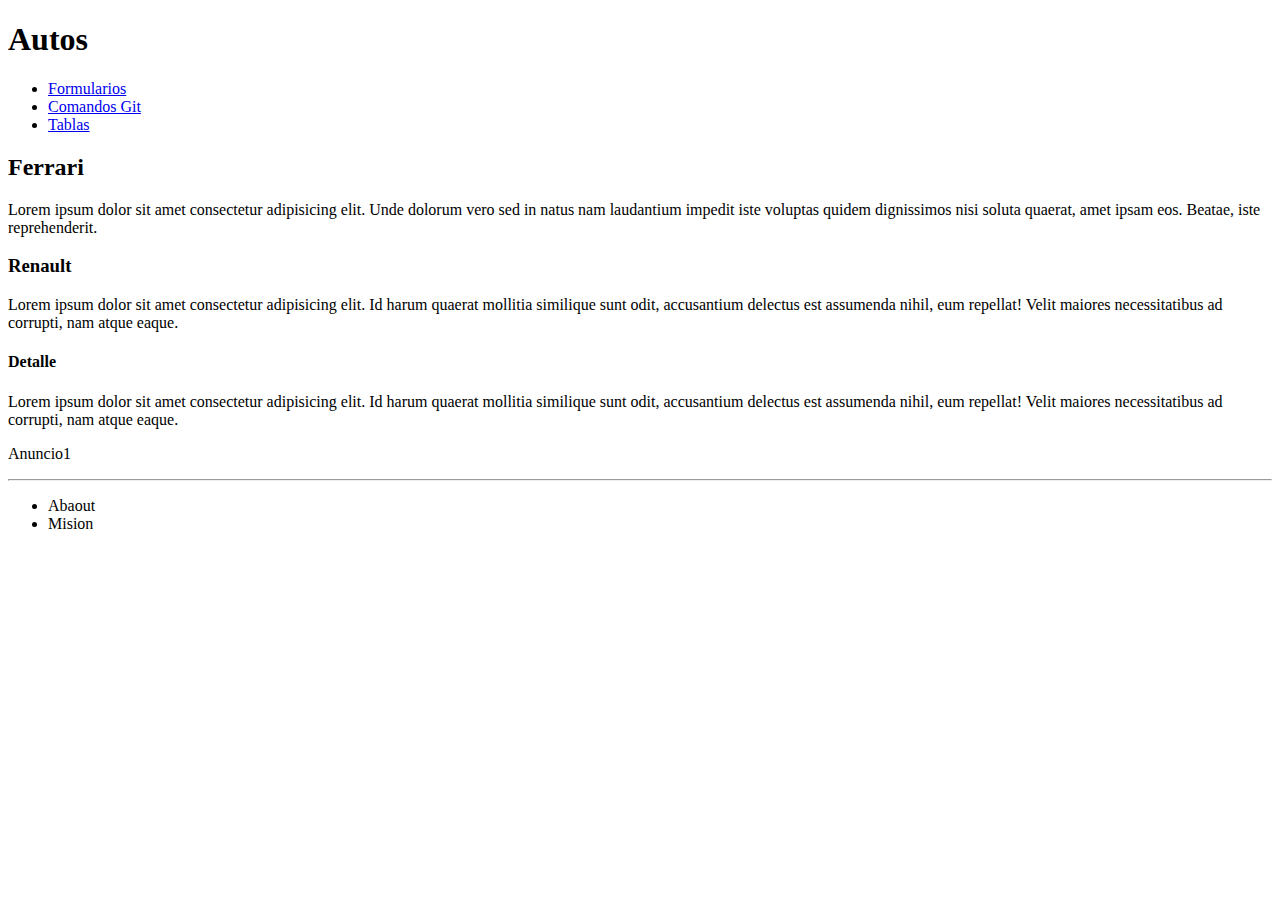
<file: index.html>
<!DOCTYPE html>
<html lang="es">
    <head>
        <meta charset="utf-8"/>
        <title>Clase3 - Codo a Codo</title>
    </head>

    <body>    
        <header>
            <h1>Autos</h1>
        </header>            
        <nav>
            <ul>
                <li>
                    <a href="formulario.html">Formularios</a>                    
                </li>
                <li>
                    <a href="git.html">Comandos Git</a>
                </li>
                <li>
                    <a href="tablas.html">Tablas</a>
                </li>
            </ul>
        </nav>
        <main>
            <section>
                <h2>
                    Ferrari
                </h2>
                <p>
                    Lorem ipsum dolor sit amet consectetur adipisicing elit. Unde dolorum vero sed in natus nam laudantium impedit iste voluptas quidem dignissimos nisi soluta quaerat, amet ipsam eos. Beatae, iste reprehenderit.
                </p>
            </section>
            <section>
                <h3>Renault</h3>
                <p>Lorem ipsum dolor sit amet consectetur adipisicing elit. Id harum quaerat mollitia similique sunt odit, accusantium delectus est assumenda nihil, eum repellat! Velit maiores necessitatibus ad corrupti, nam atque eaque.</p>
            </section>
            <section>
                <h4>Detalle</h4>
                <p>Lorem ipsum dolor sit amet consectetur adipisicing elit. Id harum quaerat mollitia similique sunt odit, accusantium delectus est assumenda nihil, eum repellat! Velit maiores necessitatibus ad corrupti, nam atque eaque.</p>
            </section>
        </main> 
        <aside>
            <section>
                <p>Anuncio1</p>
            </section>
        </aside>
        <hr>
        <footer>
            <ul>
                <li>
                    Abaout
                </li>
                <li>
                    Mision
                </li>
            </ul>
        </footer>       
    </body>
</html>
</file>
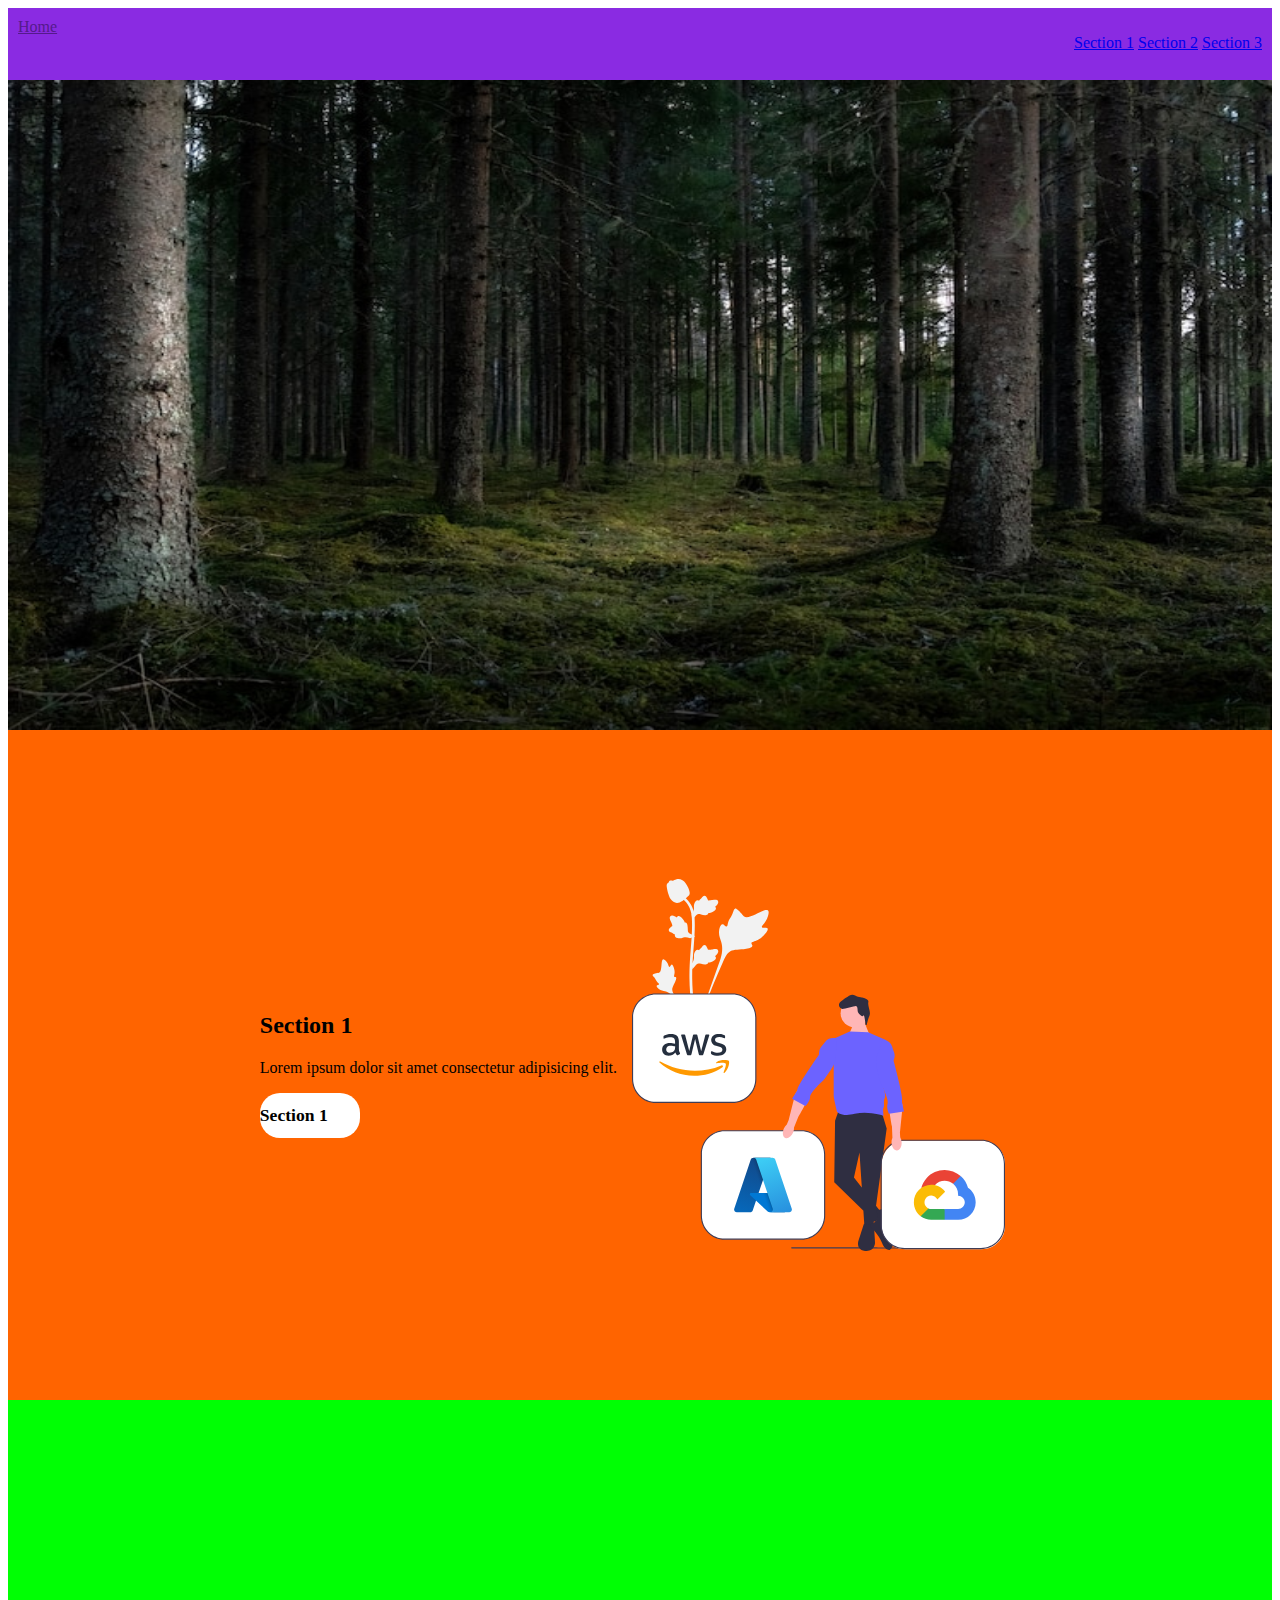
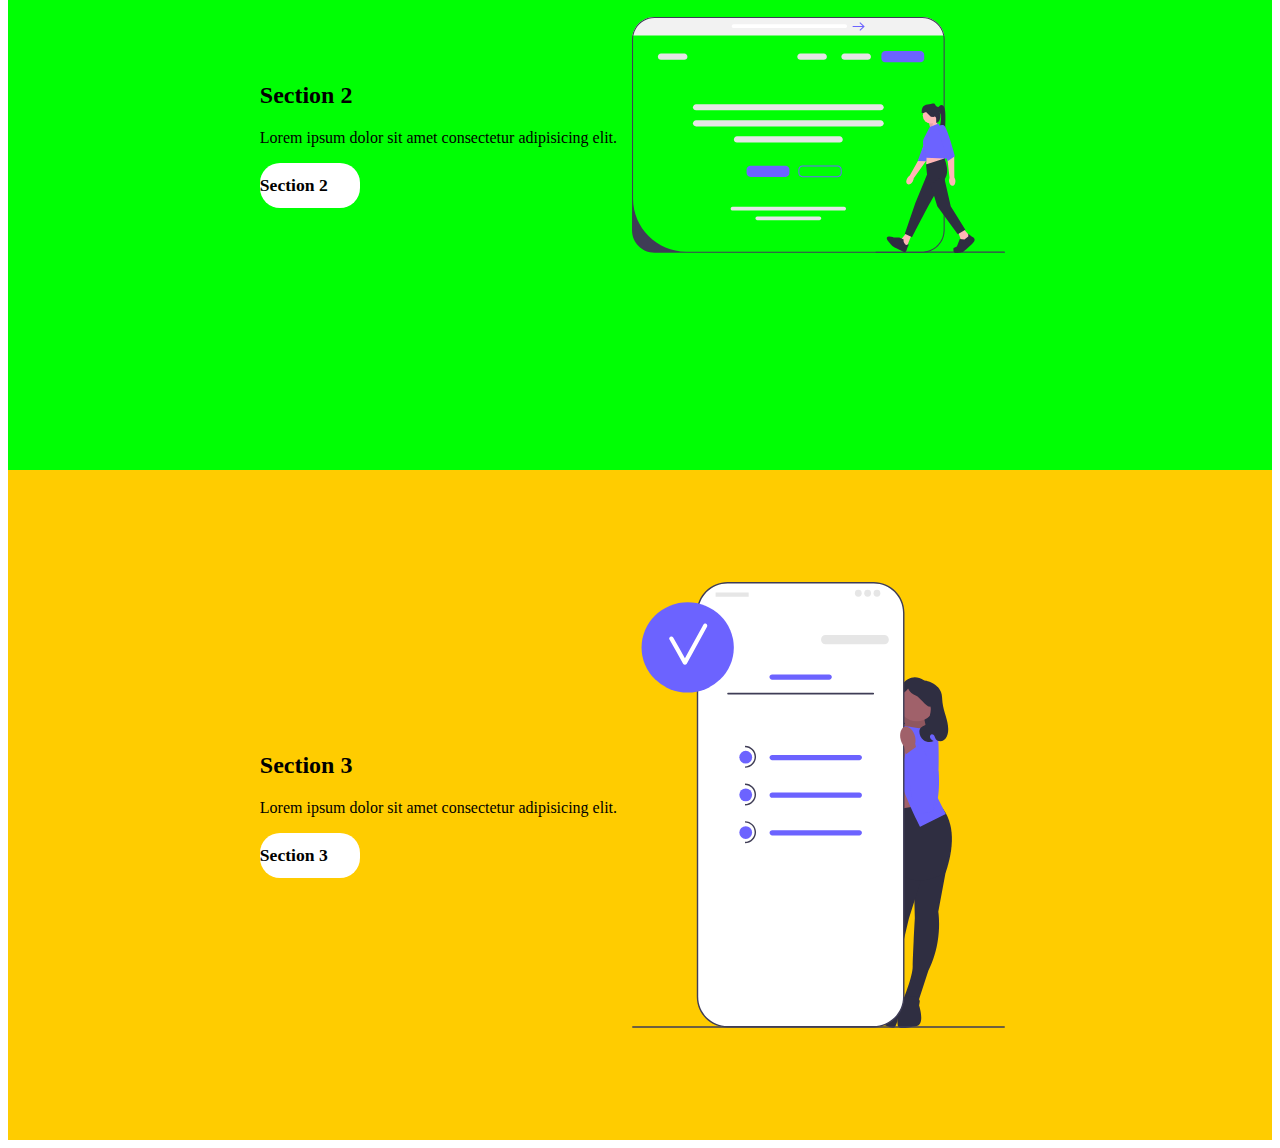
<file: clase10/index.html>
<!DOCTYPE html>
<html lang="en">
<head>
    <meta charset="UTF-8">
    <meta http-equiv="X-UA-Compatible" content="IE=edge">
    <meta name="viewport" content="width=device-width, initial-scale=1.0">
    <title>clase10 - Flexbox</title>
    <link rel="stylesheet" href="styles.css">
</head>
<body>
    <header>
        <nav class="menu-container">
            <a href="">Home</a>
            <ul>
                <li>
                    <a href="#sec1">Section 1</a>
                </li>
                <li>
                    <a href="#sec2">Section 2</a>
                </li>
                <li>
                    <a href="#sec3">Section 3</a>
                </li>
            </ul>
        </nav>
        <img src="./imagenportada.jpg" alt="">
    </header>
    <main>
        <section id="sec1">
            <div class="content-text">
                <h2>Section 1</h2>
                <p>Lorem ipsum dolor sit amet consectetur adipisicing elit.</p>
                <a href="#sec1">Section 1</a>
            </div>
            <img src="./1.svg">
        </section>
        <section id="sec2">
            <div class="content-text">
                <h2>Section 2</h2>
                <p>Lorem ipsum dolor sit amet consectetur adipisicing elit.</p>
                <a href="#sec3">Section 2</a>
            </div>
            <img src="./2.svg">
        </section>
        <section id="sec3">
            <div class="content-text">
                <h2>Section 3</h2>
                <p>Lorem ipsum dolor sit amet consectetur adipisicing elit.</p>
                <a href="#sec1">Section 3</a>
            </div>
            <img src="./3.svg">
        </section>
    </main>
</body>
</html>
</file>
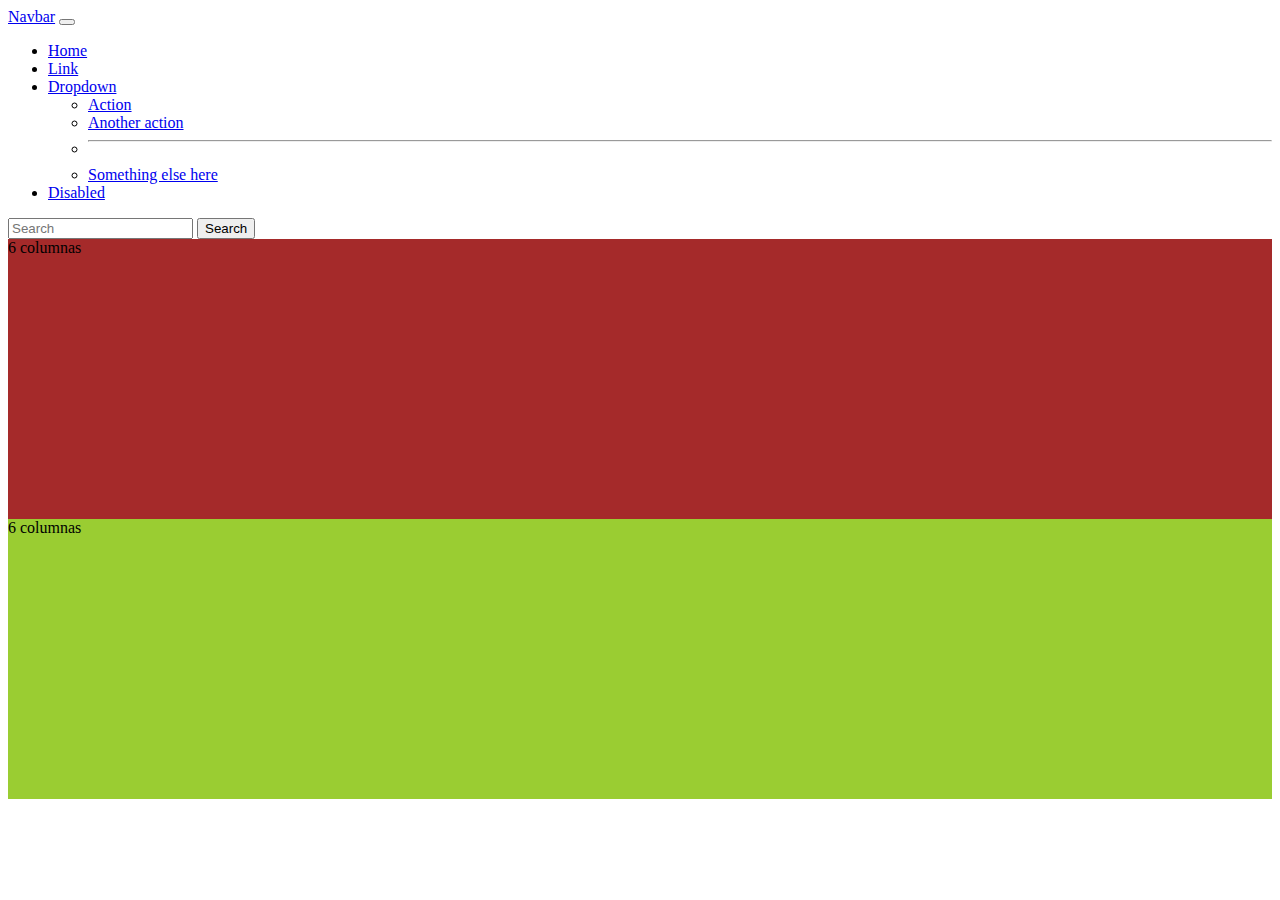
<file: clase11/index.html>
<!DOCTYPE html>
<html lang="en">
<head>
    <meta charset="UTF-8">
    <meta http-equiv="X-UA-Compatible" content="IE=edge">
    <meta name="viewport" content="width=device-width, initial-scale=1.0">
    <title>Clase 11</title>
    <link rel="stylesheet" href="styles.css">
    <link href="https://cdn.jsdelivr.net/npm/bootstrap@5.0.2/dist/css/bootstrap.min.css" rel="stylesheet" integrity="sha384-EVSTQN3/azprG1Anm3QDgpJLIm9Nao0Yz1ztcQTwFspd3yD65VohhpuuCOmLASjC" crossorigin="anonymous">
</head>
<body>
    <nav class="navbar navbar-expand-lg navbar-light bg-light">
        <div class="container">
          <a class="navbar-brand" href="#">Navbar</a>
          <button class="navbar-toggler" type="button" data-bs-toggle="collapse" data-bs-target="#navbarSupportedContent" aria-controls="navbarSupportedContent" aria-expanded="false" aria-label="Toggle navigation">
            <span class="navbar-toggler-icon"></span>
          </button>
          <div class="collapse navbar-collapse" id="navbarSupportedContent">
            <ul class="navbar-nav me-auto mb-2 mb-lg-0">
              <li class="nav-item">
                <a class="nav-link active" aria-current="page" href="#">Home</a>
              </li>
              <li class="nav-item">
                <a class="nav-link" href="#">Link</a>
              </li>
              <li class="nav-item dropdown">
                <a class="nav-link dropdown-toggle" href="#" id="navbarDropdown" role="button" data-bs-toggle="dropdown" aria-expanded="false">
                  Dropdown
                </a>
                <ul class="dropdown-menu" aria-labelledby="navbarDropdown">
                  <li><a class="dropdown-item" href="#">Action</a></li>
                  <li><a class="dropdown-item" href="#">Another action</a></li>
                  <li><hr class="dropdown-divider"></li>
                  <li><a class="dropdown-item" href="#">Something else here</a></li>
                </ul>
              </li>
              <li class="nav-item">
                <a class="nav-link disabled" href="#" tabindex="-1" aria-disabled="true">Disabled</a>
              </li>
            </ul>
            <form class="d-flex">
              <input class="form-control me-2" type="search" placeholder="Search" aria-label="Search">
              <button class="btn btn-outline-success" type="submit">Search</button>
            </form>
          </div>
        </div>
      </nav>
    <main class="container">
        <section class="row">
            <div class="col-6 mi-columna1">
                6 columnas
            </div>
            <div class="col-6 mi-columna2">
                6 columnas
            </div>
        </section>
    </main>
</body>
</html>
</file>
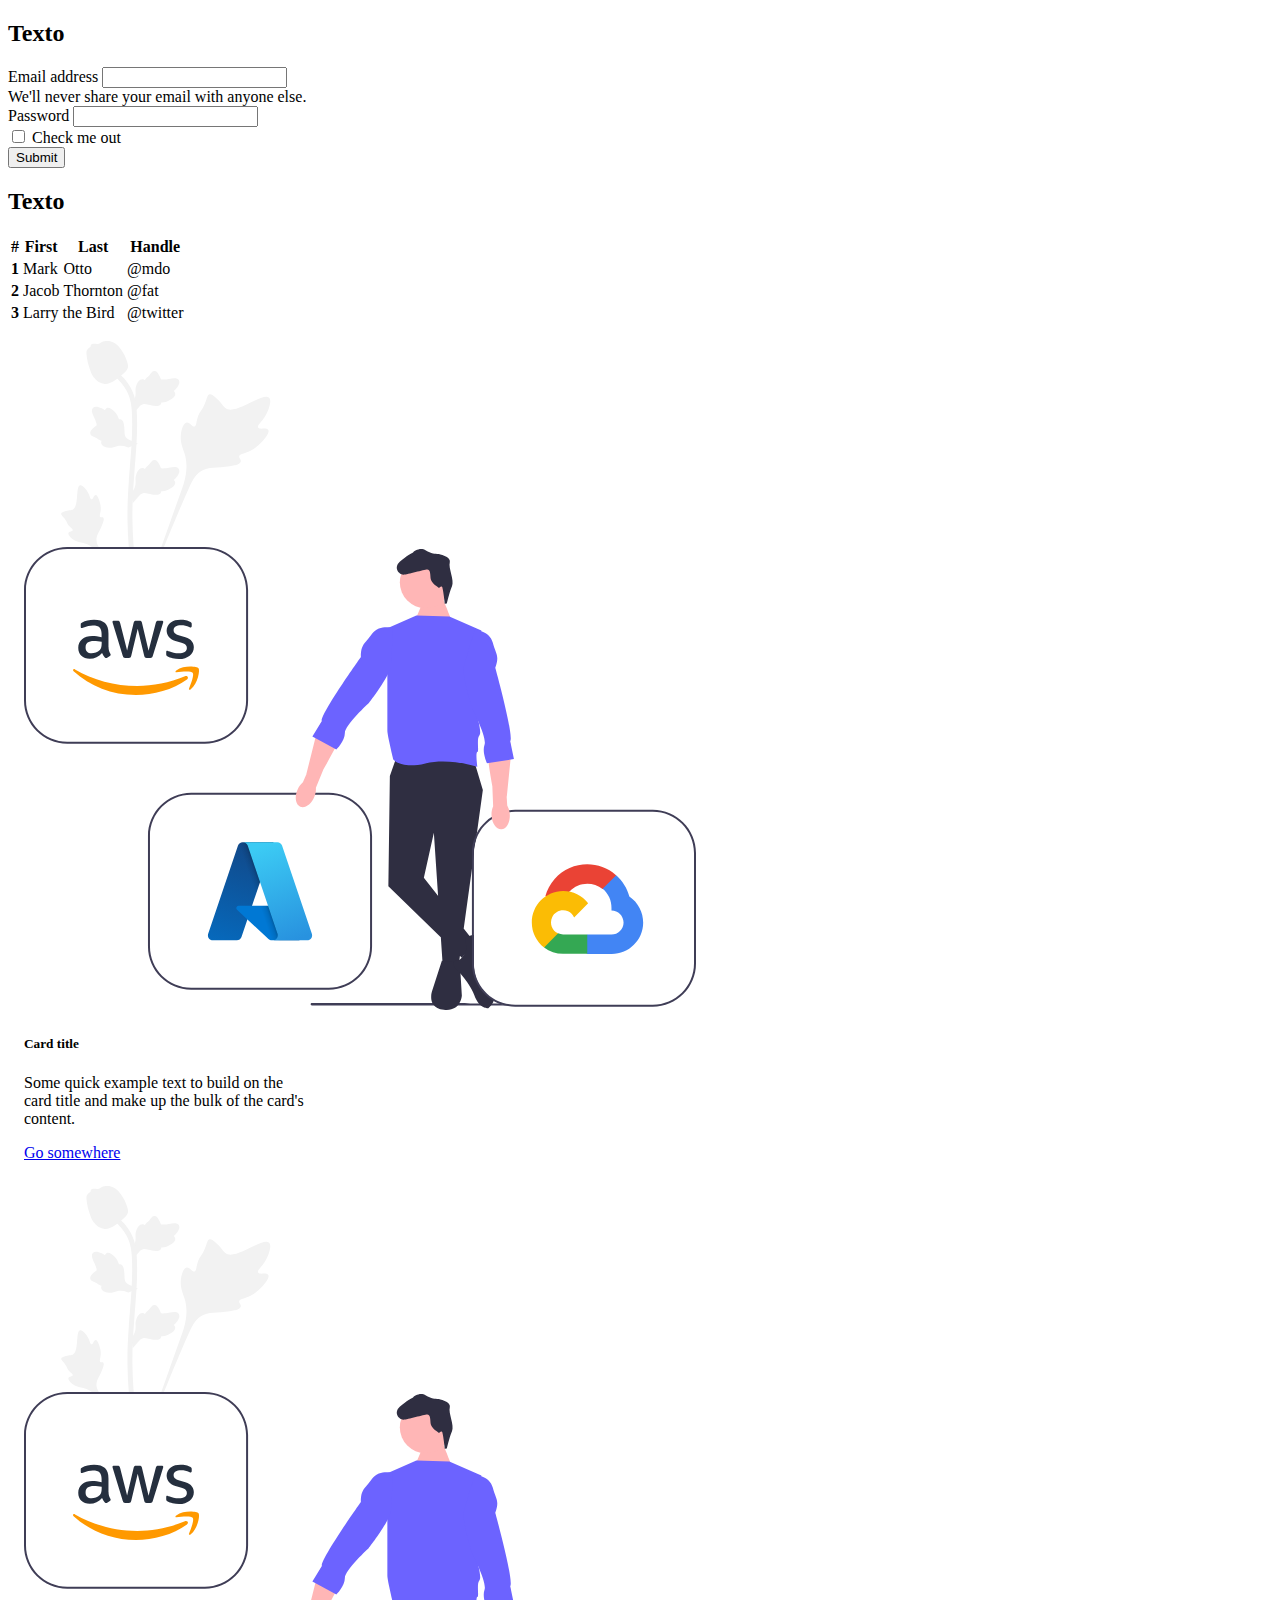
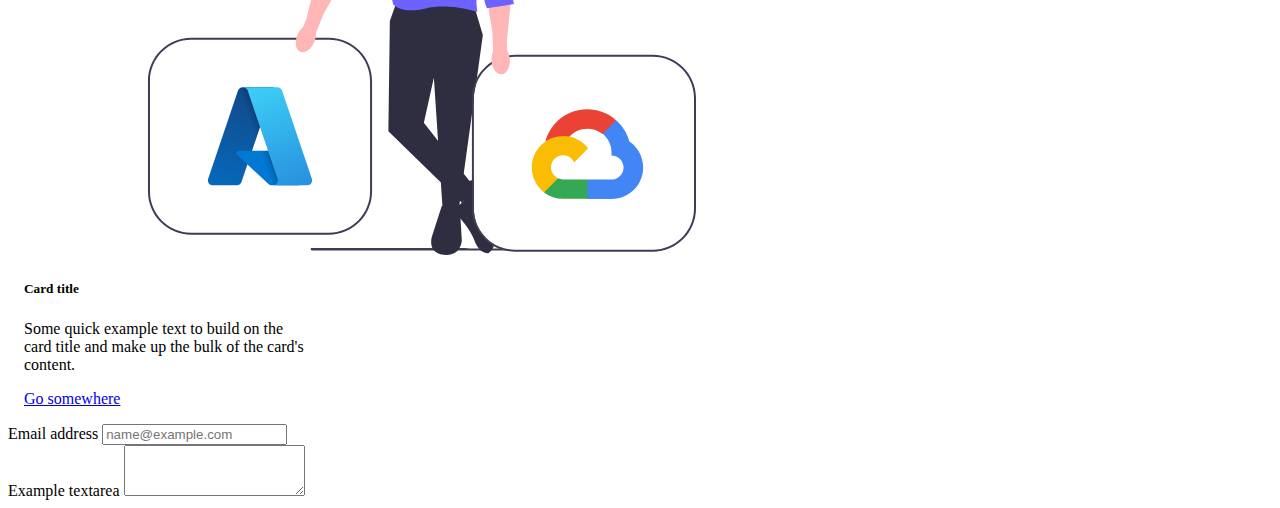
<file: clase13/index.html>
<!DOCTYPE html>
<html lang="en">
<head>
    <meta charset="UTF-8">
    <meta http-equiv="X-UA-Compatible" content="IE=edge">
    <meta name="viewport" content="width=device-width, initial-scale=1.0">
    <title>Document</title>
    <link href="https://cdn.jsdelivr.net/npm/bootstrap@5.0.2/dist/css/bootstrap.min.css" rel="stylesheet" integrity="sha384-EVSTQN3/azprG1Anm3QDgpJLIm9Nao0Yz1ztcQTwFspd3yD65VohhpuuCOmLASjC" crossorigin="anonymous">
    <link rel="stylesheet" href="https://cdnjs.cloudflare.com/ajax/libs/font-awesome/6.0.0/css/all.min.css">
    <style>
        .miCard {
            padding: 0.5rem;
            margin: 0.5rem;
            width: 18rem;
        }
    </style>
</head>
<body>
    <main class="container-fluid">
        <section>
            <div class="row p-2">
                <div class="col-xs-12 col-md-6 p-sm-3 p-md-1 m-md-0">
                    <h2>Texto</h2>
                    <form>
                        <div class="">
                          <label for="exampleInputEmail1" class="form-label">Email address</label>
                          <input type="email" class="form-control" id="exampleInputEmail1" aria-describedby="emailHelp">
                          <div id="emailHelp" class="form-text">We'll never share your email with anyone else.</div>
                        </div>
                        <div class="">
                          <label for="exampleInputPassword1" class="form-label">Password</label>
                          <input type="password" class="form-control" id="exampleInputPassword1">
                        </div>
                        <div class="form-check">
                          <input type="checkbox" class="form-check-input" id="exampleCheck1">
                          <label class="form-check-label" for="exampleCheck1">Check me out</label>
                        </div>
                        <div class="d-flex justify-content-end">
                            <button type="submit" class="btn btn-primary">Submit</button>
                        </div>
                      </form>
                </div>
                <div class="col-xs-12 col-md-6">
                    <h2>Texto</h2>
                    <table class="table">
                        <thead>
                          <tr>
                            <th scope="col">#</th>
                            <th scope="col">First</th>
                            <th scope="col">Last</th>
                            <th scope="col">Handle</th>
                          </tr>
                        </thead>
                        <tbody>
                          <tr>
                            <th scope="row">1</th>
                            <td>Mark</td>
                            <td>Otto</td>
                            <td>@mdo</td>
                          </tr>
                          <tr>
                            <th scope="row">2</th>
                            <td>Jacob</td>
                            <td>Thornton</td>
                            <td>@fat</td>
                          </tr>
                          <tr>
                            <th scope="row">3</th>
                            <td colspan="2">Larry the Bird</td>
                            <td>@twitter</td>
                          </tr>
                        </tbody>
                      </table>
                </div>
            </div>
        </section>

        <section>
            <div class="row">
                <div class="col d-flex justify-content-center p-2">
                    <div class="card miCard">
                        <img src="../clase10/1.svg" class="card-img-top" alt="...">
                        <div class="card-body">
                          <h5 class="card-title">Card title</h5>
                          <p class="card-text">Some quick example text to build on the card title and make up the bulk of the card's content.</p>
                          <a href="#" class="btn btn-primary">Go somewhere</a>
                        </div>
                      </div>
                      <div class="card miCard">
                        <img src="../clase10/1.svg" class="card-img-top" alt="...">
                        <div class="card-body">
                          <h5 class="card-title">Card title</h5>
                          <p class="card-text">Some quick example text to build on the card title and make up the bulk of the card's content.</p>
                          <a href="#" class="btn btn-primary">Go somewhere</a>
                        </div>
                      </div>
                </div>
            </div>
        </section>

        <section>
            <div class="row">
                <div class="col-12">
                    <div class="mb-3">
                        <label for="exampleFormControlInput1" class="form-label">Email address</label>
                        <input type="email" class="form-control" id="exampleFormControlInput1" placeholder="name@example.com">
                      </div>
                      <div class="mb-3">
                        <label for="exampleFormControlTextarea1" class="form-label">Example textarea</label>
                        <textarea class="form-control" id="exampleFormControlTextarea1" rows="3"></textarea>
                      </div>
                </div>
            </div>
        </section>
    </main>
</body>
</html>
</file>
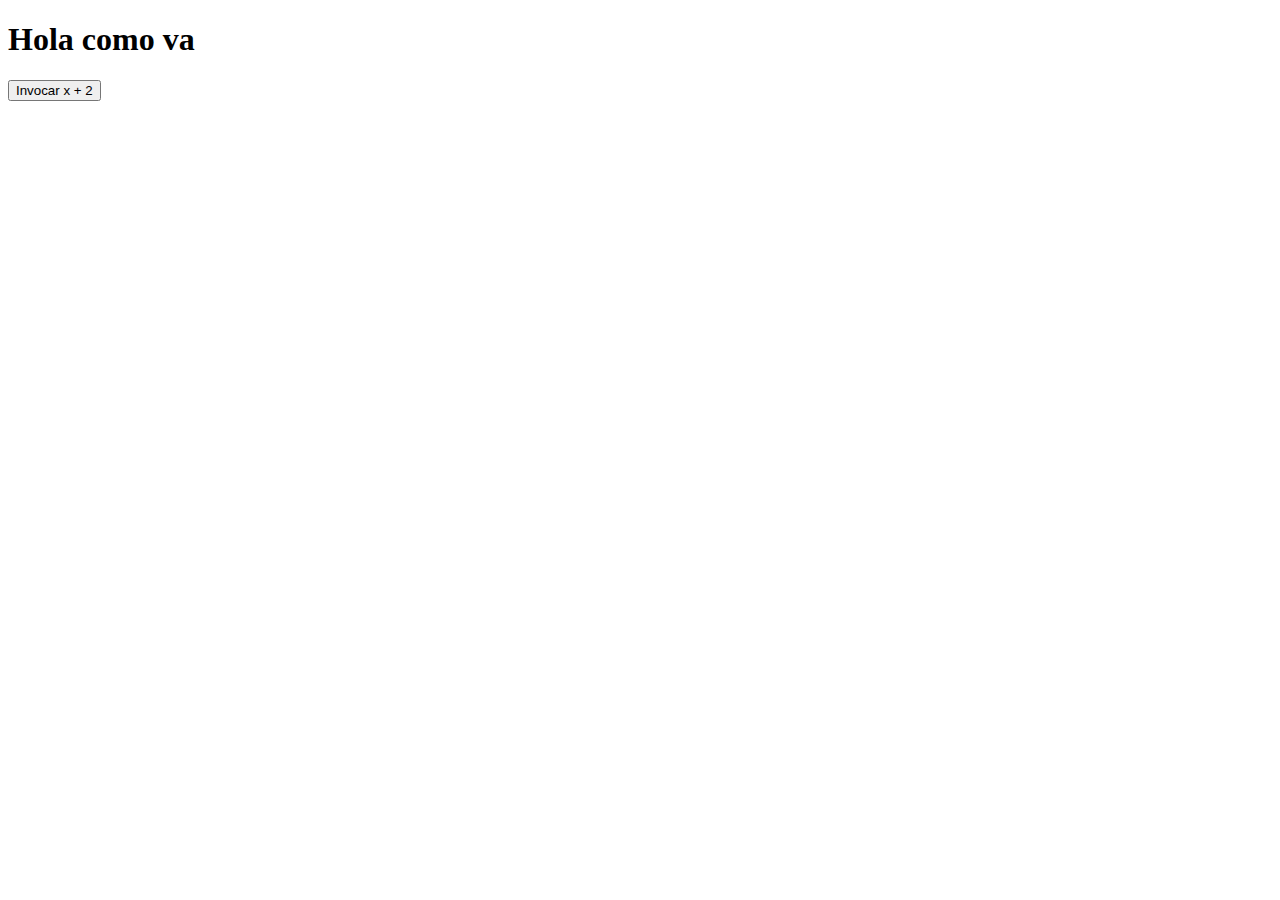
<file: clase14/index.html>
<!DOCTYPE html>
<html lang="en">
<head>
    <meta charset="UTF-8">
    <meta http-equiv="X-UA-Compatible" content="IE=edge">
    <meta name="viewport" content="width=device-width, initial-scale=1.0">
    <!--<script src="./js/variables.js"></script> -->
    <script src="./js/funciones.js"></script>
    <script src="./js/variables.js"></script>
    <title>Document</title>
</head>
<body>
    <h1>Hola como va</h1>
    <button onclick="alert(xMas2(2))">
        Invocar x + 2
    </button>
</body>
</html>
</file>
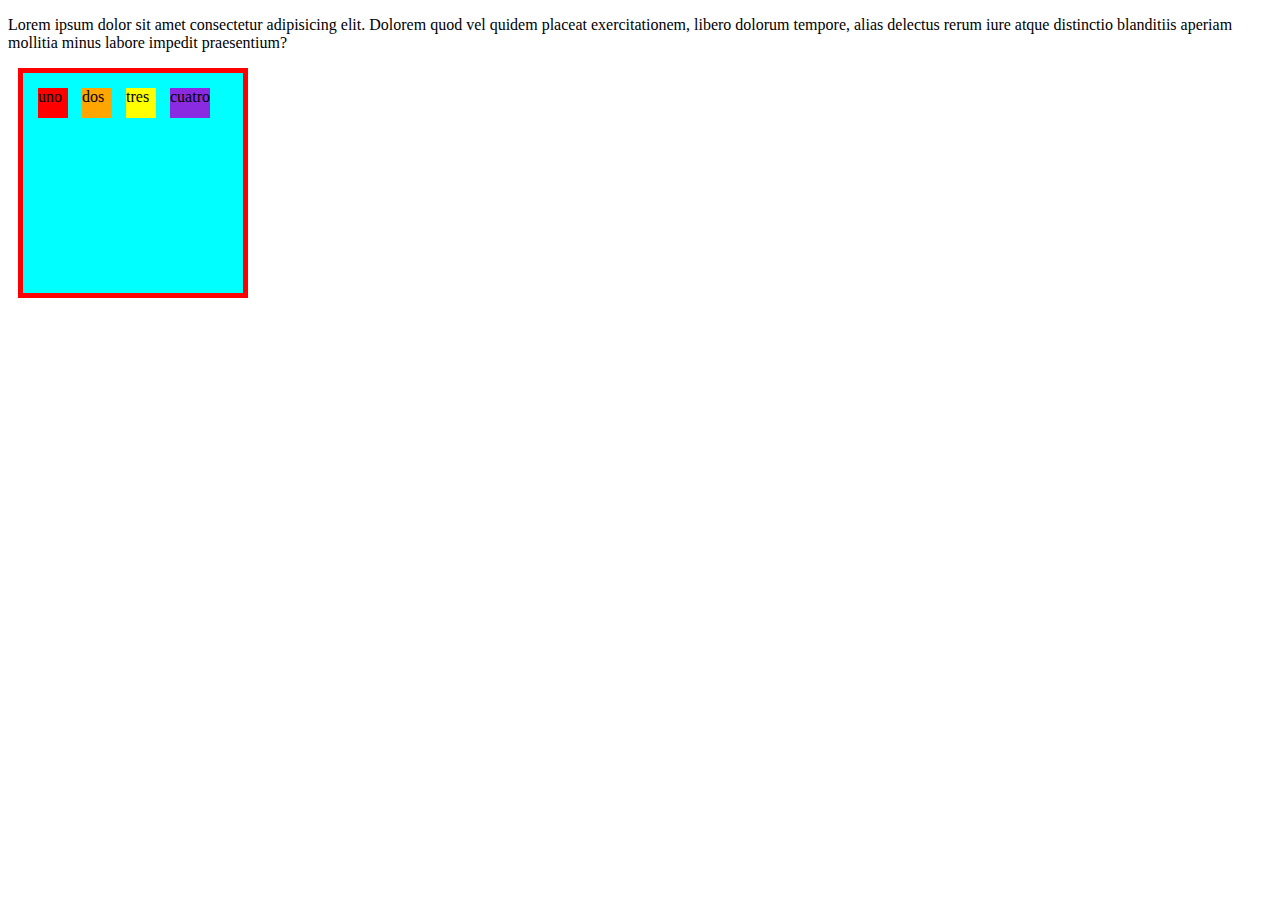
<file: clase8/index.html>
<!DOCTYPE html>
<html lang="en">
<head>
    <meta charset="UTF-8">
    <meta http-equiv="X-UA-Compatible" content="IE=edge">
    <meta name="viewport" content="width=device-width, initial-scale=1.0">
    <title>Document</title>
    <style>
        .cajaContainer {
            width: 200px;
            height: 200px;
            background-color: aqua;
            margin: 10px;
            padding: 10px;
            border: 5px solid red;
        }
    
        .uno {
            background-color: red;
            display: inline-block;
            width: 15%;
        }
        .dos {
            background-color: orange;
            display: inline-block;

            width: 15%;
        }
        .tres {
            background-color: yellow;
            display: inline-block;
            width: 15%;
        }
        .cuatro {
            background-color: blueviolet;
            display: inline-block;
            width: 20%;
        }        
        .cajaContainer div {
            height: 30px;
            margin: 5px;
        }

    </style>
</head>
<body>
    <main>
        <section>
            <p>Lorem ipsum dolor sit amet consectetur adipisicing elit. Dolorem quod vel quidem placeat exercitationem, libero dolorum tempore, alias delectus rerum iure atque distinctio blanditiis aperiam mollitia minus labore impedit praesentium?</p>
            <div class="cajaContainer">
                <div class="uno">
                    uno
                </div>
                <div class="dos">
                    dos
                </div>
                <div class="tres">
                    tres
                </div>
                <div class="cuatro">
                    cuatro
                </div>
            </div>
        </section>
    </main>
</body>
</file>
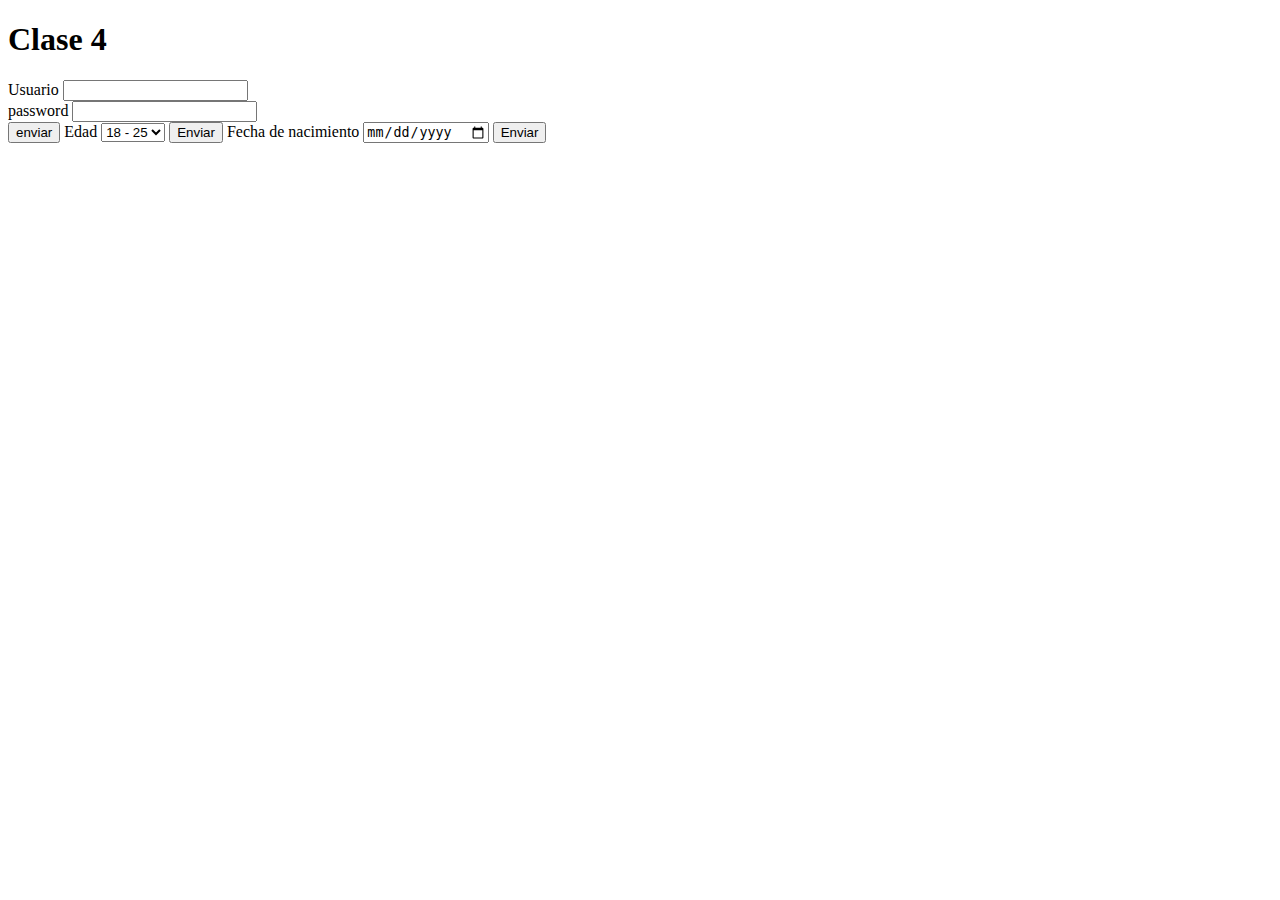
<file: formulario.html>
<!DOCTYPE html>
<html lang="en">
<head>
    <meta charset="UTF-8">
    <meta http-equiv="X-UA-Compatible" content="IE=edge">
    <meta name="viewport" content="width=device-width, initial-scale=1.0">
    <title>Clase 4 - HTML: Formulario</title>
</head>
<body>
    <h1>Clase 4</h1>
    <form action="index.html"
    method="get">
    <label for="">Usuario</label>
    <input type="text" name="usuario">
    <br>
    <label for="">password</label>
    <input type="password" name="password">
    <br>
    <input type="submit"
        value="enviar">
        
        <label>Edad</label>
        <select name="edad">
            <option value="18_25">18 - 25</option>
            <option value="26_36">26 - 36</option>
        </select>
        <input type="submit" value="Enviar">

        <label for="">Fecha de nacimiento</label>
        <input type="date" name="fechaNacimiento">
        <input type="submit" value="Enviar">

    </form>
</body>
</html>
</file>
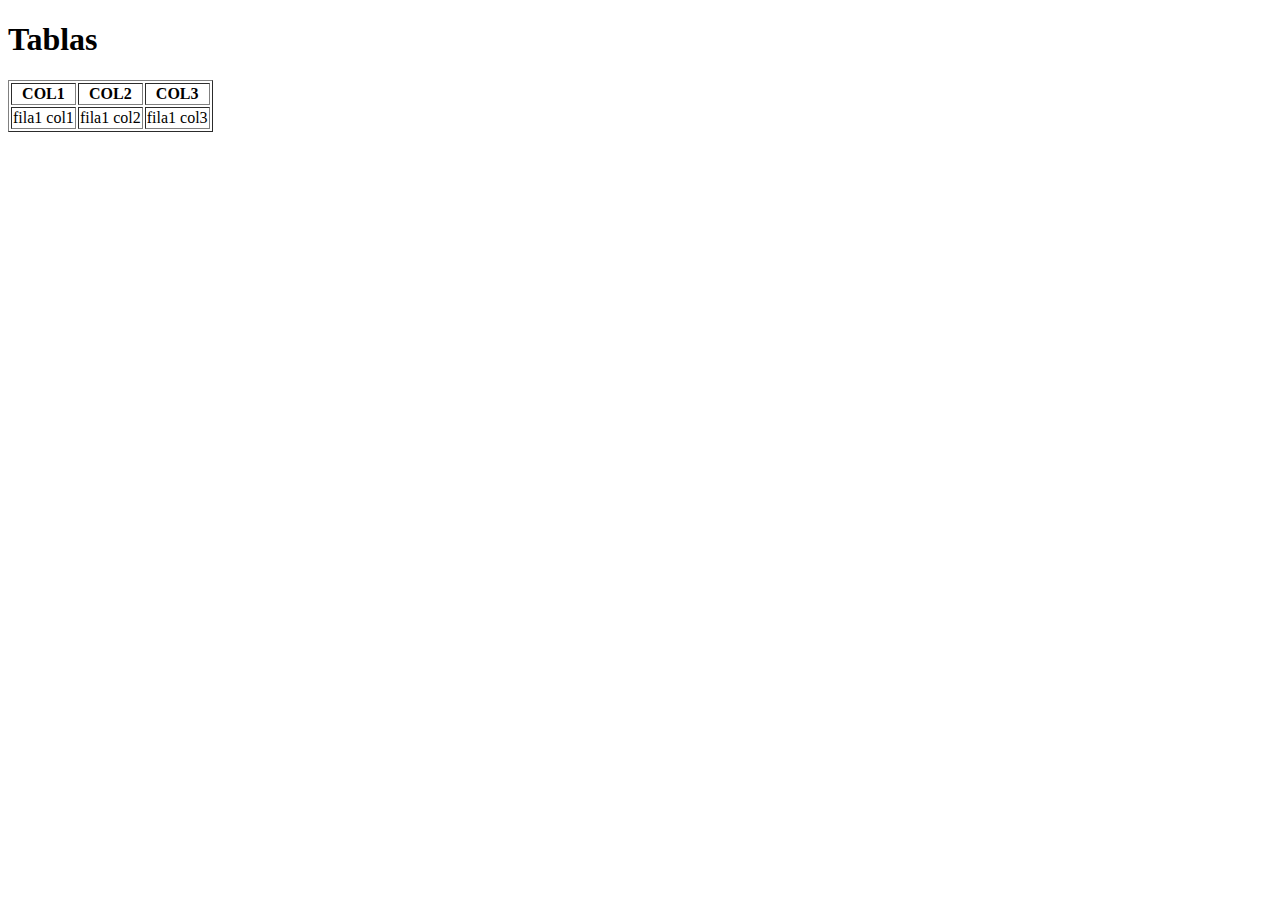
<file: tablas.html>
<!DOCTYPE html>
<html lang="en">
<head>
    <meta charset="UTF-8">
    <meta http-equiv="X-UA-Compatible" content="IE=edge">
    <meta name="viewport" content="width=device-width, initial-scale=1.0">
    <title>Tablas</title>
</head>
<body>
    <header>
        <h1>Tablas</h1>
    </header>
    <main>
        <section>
            <table border="1">
                <!--COLUMNAS / TITULOS-->
                <tr>
                    <th>
                        COL1
                    </th>
                    <th>
                        COL2
                    </th>
                    <th>
                        COL3
                    </th>
                </tr>
                <!--FILAS / ROWS-->
                <tr>
                    <td>
                        fila1 col1
                    </td>
                    <td>
                        fila1 col2
                    </td>
                    <td>
                        fila1 col3
                    </td>                    
                </tr>
            </table>
        </section>
    </main>
</body>
</html>
</file>
<file: clase10/styles.css>
/*flexbox*/
.container-flex {
    flex-direction: row-reverse; /*row|column*/
    border: 1px solid red;
    display: flex;
    background-color: beige;
    justify-content: space-evenly; /*alinea el contenido */
    /* height: 400px; */
    /* align-items: flex-start; */
    /* width: 50%; */
    flex-wrap: wrap; /*nowrap*/

}

.container-item {
    width: 100px;
    height: 50px;
    border: 2px solid yellow;
    background-color: aqua;
}


section {
    height: 650px;
    /*border: 1px solid blue;
    margin: 10px;*/
    display: flex;
    padding: 10px;
    align-items: center;
    justify-content: center;
}

section img {
    margin: 15px;
    width: 30%;
}

/*estilos para las section
main section:first-child {
    background-color: red;
}

main section:last-child {
    background-color: rgb(0, 42, 255);
}

:nth-child(2)
main section:nth-child(2) {
    background-color: rgb(255, 204, 0);
}
*/
section:nth-child(odd) {
    background-color: rgb(255, 204, 0);
}
section:nth-child(even) {
    background-color: rgb(0, 255, 4);
}
section:first-child {
    background-color: rgb(255, 100, 0) !important;
}
/*---------------------------Menu----------------------*/
.menu-container {
background-color: blueviolet;
display: flex;
padding: 10px;
justify-content: space-between;
position: sticky;
top: 0;
}

.menu-container ul li{
    display: inline-block;
    height: 20px;
}

.menu-container{
    /*display: inline-block;
    height: 50px;*/
    text-decoration: none;
}

.menu-container a:hover{
font-size: 1.2em;
color: whitesmoke;
}

header img{
    display: block; /*espacio fantasma: elimina el espacio en blanco*/
    height: 650px;
    width: 100%;

}

.content-text a {
    display: inline-block;
    width: 100px;
    height: 45px;
    /* border: 1px solid #c0e6f8; */
    border-radius: 20px;
    line-height: 45px;
    background: white;
    font-size: 1.1em;
    text-decoration: none;
    font-weight: bolder;
    font-family: fantasy;
    color: black;
}

.content-text a:hover {
    border: 1px solid blue;
}

/*media query: me sirve para cambiar los estilos cuando cambia la resolucion*/
@media screen and (max-width:1000px) {
    .container-flex {
        flex-direction: column;
        background-color: blueviolet;
    }
    section img {
    margin: 15px;
    width: 30%;
    }
    .contet-text{
        text-align: center;
    }
   
}
</file>
<file: clase11/styles.css>
.mi-columna1 {
background-color: brown;
height: 280px;
}

.mi-columna2 {
background-color: yellowgreen;
height: 280px;
}
</file>
